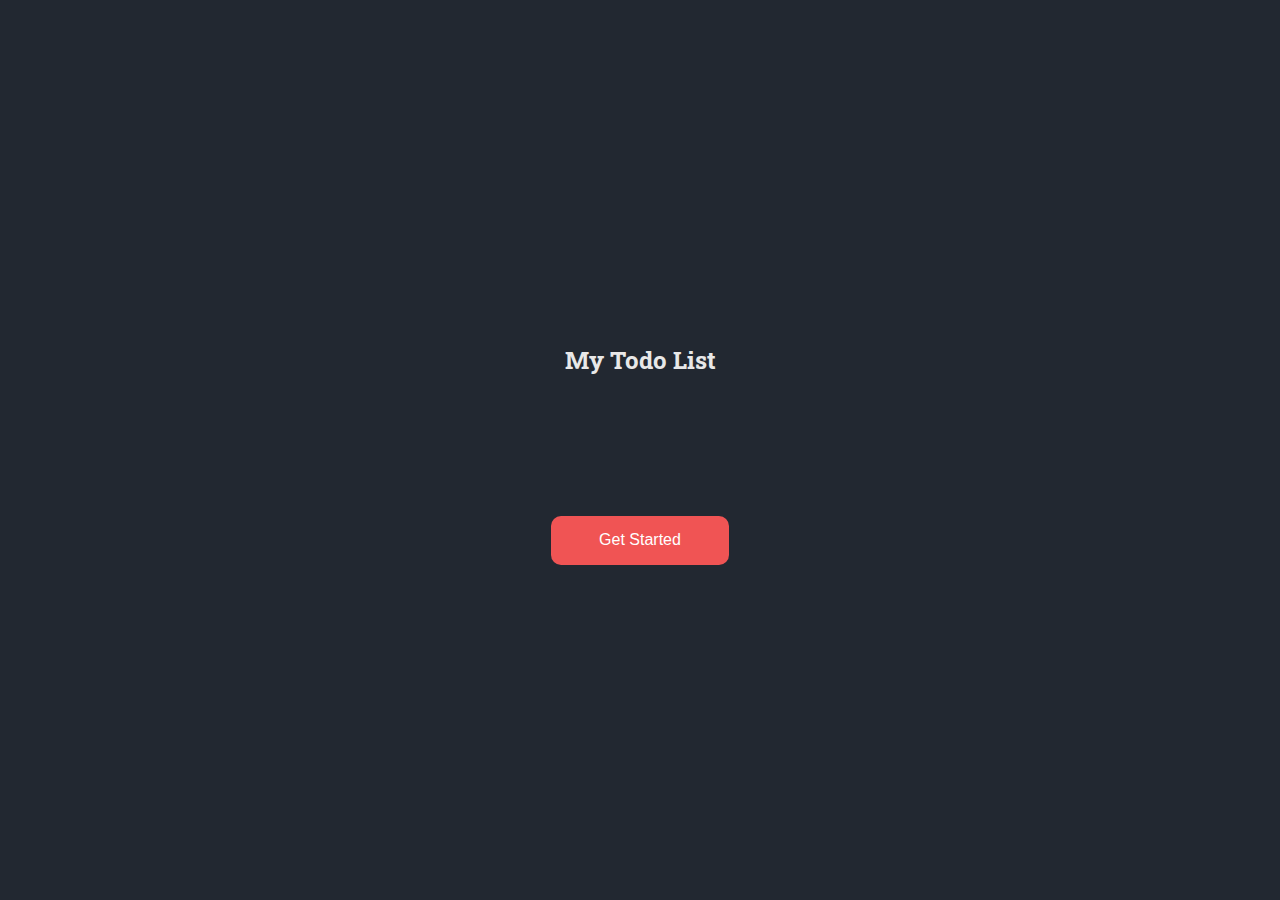
<file: index.html>
<!DOCTYPE html>
<html lang="en">
<head>
    <meta charset="UTF-8">
    <meta name="viewport" content="width=device-width, initial-scale=1.0">
    <title>My Todo List</title>
    <link rel="stylesheet" href="styles/index.css">
    <link rel="stylesheet"
  href="https://fonts.googleapis.com/css?family=Roboto+Slab">
</head>
<body>
    <div class="body-container">
        <div class="paragraph-container">
            <p>My Todo List</p>
        </div>
        <div class="button-container">
            <button><a href="home.html">Get Started</a></button>
        </div>
    </div>
 
</body>
</html>
</file>
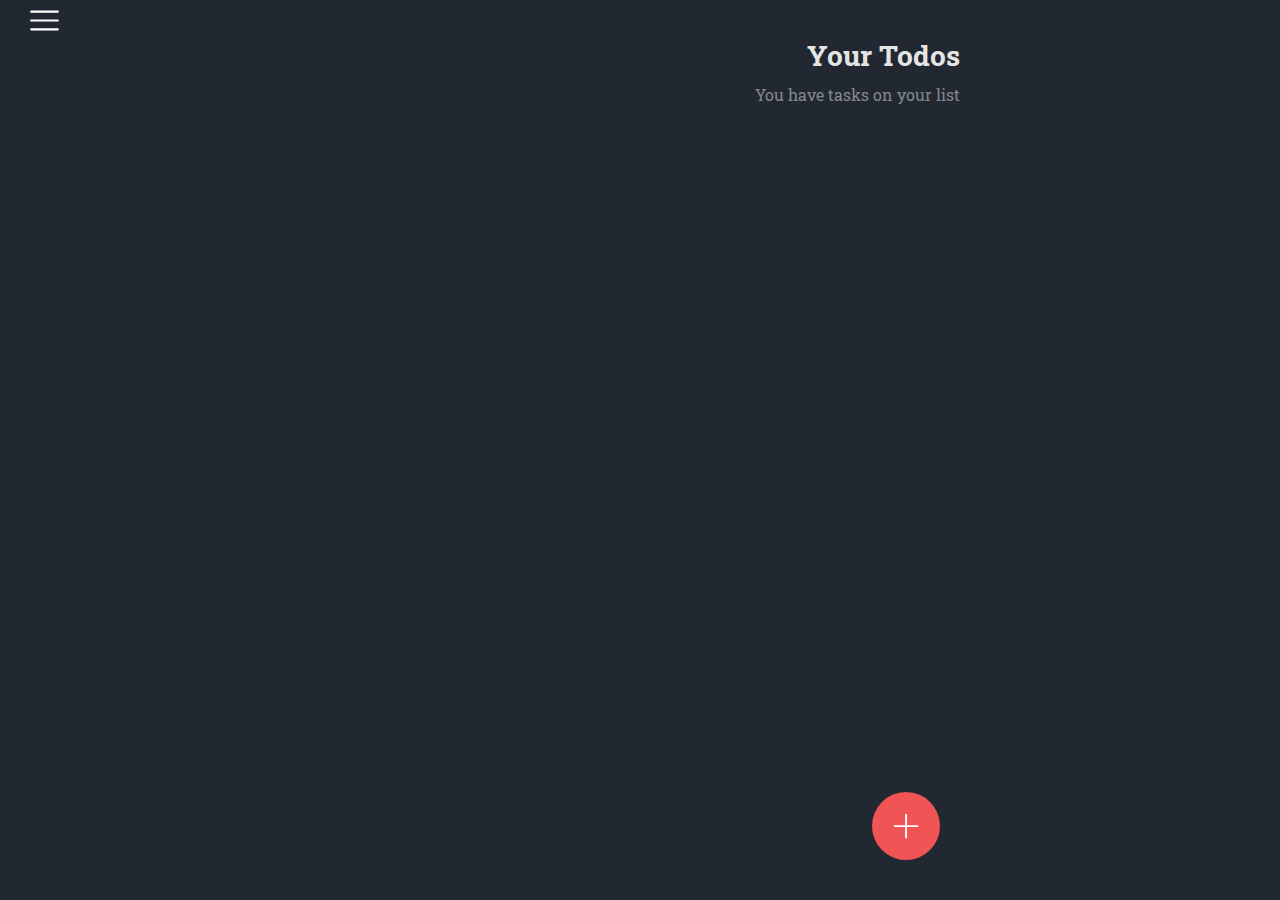
<file: home.html>
<!DOCTYPE html>
<html lang="en">

<head>
    <meta charset="UTF-8">
    <meta name="viewport" content="width=device-width, initial-scale=1.0">
    <title>My Todo List</title>
    <link rel="stylesheet" href="styles/home.css">
    <link rel="stylesheet" href="styles/new.css">
    <link rel="stylesheet" href="https://use.fontawesome.com/releases/v5.15.1/css/all.css"
        integrity="sha384-vp86vTRFVJgpjF9jiIGPEEqYqlDwgyBgEF109VFjmqGmIY/Y4HV4d3Gp2irVfcrp" crossorigin="anonymous">
    <link rel="stylesheet" href="https://fonts.googleapis.com/css?family=Roboto+Slab">
</head>

<body id="body">
    <div class="header-1">
        <svg width="29" height="21"  id="menu" viewBox="0 0 29 21" fill="none">
            <path fill-rule="evenodd" clip-rule="evenodd" d="M1.30001 0.600006C1.00827 0.600006 0.728485 0.715899 0.522195 0.922189C0.315905 1.12848 0.200012 1.40827 0.200012 1.70001C0.200012 1.99174 0.315905 2.27153 0.522195 2.47782C0.728485 2.68411 1.00827 2.80001 1.30001 2.80001H27.7C27.9917 2.80001 28.2715 2.68411 28.4778 2.47782C28.6841 2.27153 28.8 1.99174 28.8 1.70001C28.8 1.40827 28.6841 1.12848 28.4778 0.922189C28.2715 0.715899 27.9917 0.600006 27.7 0.600006H1.30001ZM0.200012 10.5C0.200012 10.2083 0.315905 9.92848 0.522195 9.72219C0.728485 9.5159 1.00827 9.40001 1.30001 9.40001H27.7C27.9917 9.40001 28.2715 9.5159 28.4778 9.72219C28.6841 9.92848 28.8 10.2083 28.8 10.5C28.8 10.7917 28.6841 11.0715 28.4778 11.2778C28.2715 11.4841 27.9917 11.6 27.7 11.6H1.30001C1.00827 11.6 0.728485 11.4841 0.522195 11.2778C0.315905 11.0715 0.200012 10.7917 0.200012 10.5ZM0.200012 19.3C0.200012 19.0083 0.315905 18.7285 0.522195 18.5222C0.728485 18.3159 1.00827 18.2 1.30001 18.2H27.7C27.9917 18.2 28.2715 18.3159 28.4778 18.5222C28.6841 18.7285 28.8 19.0083 28.8 19.3C28.8 19.5917 28.6841 19.8715 28.4778 20.0778C28.2715 20.2841 27.9917 20.4 27.7 20.4H1.30001C1.00827 20.4 0.728485 20.2841 0.522195 20.0778C0.315905 19.8715 0.200012 19.5917 0.200012 19.3Z" fill="white"/>
            </svg>
    </div>
    <div class="body-container-1" id="body1">
        <div class="paragraph-container-1">
            <p class="paragraph-heading-1">Your Todos</p>
            <p class="paragraph-heading-2" id="pheading2">You have<span id="countValue"></span> tasks on your list</p>
        </div>
        <div class="inbox-container" id="inboxcontainer">
        </div>
        <div class="footer-1">
            <div class="create-task-button" id="createbutton">
                <svg  id="plus" width="26" height="26" viewBox="0 0 26 26" fill="none">
                    <path d="M25.25 12.125V14H14V25.25H12.125V14H0.875V12.125H12.125V0.875H14V12.125H25.25Z" fill="white"/>
                    </svg>
            </div>
        </div>
    </div>
    <!-- second-page -->
    <div class="body-container-2" id="body2">
        <div class="header-2">
            <svg id="close" width="33" height="33" viewBox="0 0 33 33" fill="none">
                <path d="M24.75 8.25L8.25 24.75" stroke="white" stroke-width="2" stroke-linecap="round" stroke-linejoin="round"/>
                <path d="M8.25 8.25L24.75 24.75" stroke="white" stroke-width="2" stroke-linecap="round" stroke-linejoin="round"/>
            </svg>
        </div>
        <div class="paragraph-container-2">
            <p class="add-paragraph-1">Add A Task</p>
            <p class="add-paragraph-2">Descibe your task</p>
        </div>
        <div class="textbox-container">
            <textarea name="" id="textarea" placeholder="What do you need to do?"></textarea>
        </div>
        <div class="datebox-container">
            <p class="datebox-paragraph">Due Date</p>
            <input type="date" id="date">
        </div>
        <div class="footer-2-container">
            <div class="footer-2">
                <button class="add-button" id="addbutton">Add Todo</button>
            </div>
        </div>

    </div>
    <!-- third-page -->
    <div class="body-container-3" id="body3">
        <div class="header-3">
            <svg id="closer" width="33" height="33" viewBox="0 0 33 33" fill="none">
                <path d="M24.75 8.25L8.25 24.75" stroke="white" stroke-width="2" stroke-linecap="round" stroke-linejoin="round"/>
                <path d="M8.25 8.25L24.75 24.75" stroke="white" stroke-width="2" stroke-linecap="round" stroke-linejoin="round"/>
                </svg>
        </div>
        <div class="list-container">
            <p class="list-paragraph" id="list1">
                New List
            </p>
            <p class="list-paragraph" id="list2">
                Contact us
            </p>
        </div>
    </div>
    <script src="index.js"></script>
</body>

</html>
</file>
<file: styles/index.css>
html{
    font-size: 16px;
}
body{
    margin: 0;
    padding: 0;
    height: 100vh;
    background-color: #222831;
    display: flex;
    justify-content: center;
    align-items: center;
    font-family: "Roboto Slab", sans-serif;
}
p{
    color: #e8e8e8;
    font-size: 1.5rem;
    font-weight: 700;
}
button{
    border: 1px solid transparent;
    outline: 0;
    background-color: #f05454;
    border-radius: 10px;
    width: 100%;
    height: 49px;
}
.body-container{
    display: grid;
    grid-template-rows: 20vh 20vh;
}
.paragraph-container{
     display: flex;
     justify-content: center;
     align-items: center;
}
.button-container{
    display: flex;
    justify-content: center;
    align-items: center;
    width: 178px;
}
button a{
    font-size: 1rem;
    color: #ffffff;
    font-style: bold;
    text-decoration: none;
}
button:hover{
    border: 1px solid transparent;
    outline: 0;
    background-color: #f05454;
    transform: scale(1.1);
    transition: 1.5s;

}

button:focus{
    border: 1px solid transparent;
    outline: 0;
    background-color: #f05454;
    transform: scale(1.1);
    transition: 1.5s;

}
</file>
<file: styles/home.css>
html {
    font-size: 16px;
}

body {
    margin: 0;
    padding: 0;
    height: 100vh;
    background-color: #222831;
    font-family: "Roboto Slab", sans-serif;
    position: relative;
}
/* extra small devices */
@media only screen and (max-width: 575.98px) {
    body{
        display: block;
    }
}
/* Small devices (landscape phones, 576px and up) */
@media only screen and (min-width: 576px) and (max-width: 767.98px) {
    body{
        display: block;
    }
}

/* // Medium devices (tablets, 768px and up) */
@media only screen and (min-width: 768px) and (max-width: 991.98px) {
    body{
        display: flex;
        justify-content: center;
    }
}

/* Large devices (desktops, 992px and up) */
@media only screen and (min-width: 992px) and (max-width: 1199.98px) {
    body{
        display: flex;
        justify-content: center;
    }
}

/* // Extra large devices (large desktops, 1200px and up) */
@media only screen and (min-width: 1200px) {
    body{
        display: flex;
        justify-content: center;
    }
}
.header-1{
    position: absolute;
    top: 10px;
    left: 30px;
}
.body-container-1 {
    display: grid;
    position: relative;

}
/* extra small devices */
@media only screen and (max-width: 575.98px) {
    .body-container-1{
        margin: 20px;
        height: 100vh;
        grid-template-rows: 20vh  auto 20vh;


    }
}
/* Small devices (landscape phones, 576px and up) */
@media only screen and (min-width: 576px) and (max-width: 767.98px) {
    .body-container-1{
        margin: 20px;
        height: 100vh;
        grid-template-rows: 20vh  auto 20vh;
    }
}

/* // Medium devices (tablets, 768px and up) */
@media only screen and (min-width: 768px) and (max-width: 991.98px) {
    .body-container-1{
        width: 50%;
        margin: 20px;
        grid-template-rows: 10vh 20vh auto 10vh;

    }
}

/* Large devices (desktops, 992px and up) */
@media only screen and (min-width: 992px) and (max-width: 1199.98px) {
    .body-container-1{
        width: 50%;
        margin: 20px;
        grid-template-rows: 10vh 20vh auto 10vh;

    }
}

/* // Extra large devices (large desktops, 1200px and up) */
@media only screen and (min-width: 1200px) {
    .body-container-1{
        width: 50%;
        margin: 20px;
        grid-template-rows: 10vh 20vh auto 10vh;

    }
}
#menu {
    font-size: 2rem;
    color: #ffffff;
}

.paragraph-container-1 {
    display: flex;
    flex-direction: column;
    justify-content: center;
    align-items: flex-end;
}

.paragraph-heading-1 {
    font-weight: 700;
    color: #e5e5e5;
    font-size: 1.75rem;
    margin-bottom: 0;
}

.paragraph-heading-2 {
    color: rgba(255, 255, 255, 0.45);
    font-style: normal;
    font-size: 1rem;
    margin-top: 0;
}
#pheading2{
    margin-top: 10px;
}
.inbox-box {
    border-radius: 10px;
    border: 1px solid transparent;
    box-shadow: 0px 4px 4px rgba(0, 0, 0, 0.1);
    background-color: rgba(48, 71, 94, 0.45);
    display: grid;
    grid-template-columns: 1fr 7fr 2fr;
    grid-template-rows: 35px 35px;
    margin: 5px 0px;
    box-sizing: border-box;
    padding-top: 5px;
    padding-bottom: 10px;
}
/* extra small devices */
@media only screen and (max-width: 575.98px) {
    .inbox-box{
        height: 77px;
    }
}
/* Small devices (landscape phones, 576px and up) */
@media only screen and (min-width: 576px) and (max-width: 767.98px) {
    .inbox-box{
        height: 77px;
    }
}

/* // Medium devices (tablets, 768px and up) */
@media only screen and (min-width: 768px) and (max-width: 991.98px) {
    .inbox-box{
        height: 85px;
    }
}

/* Large devices (desktops, 992px and up) */
@media only screen and (min-width: 992px) and (max-width: 1199.98px) {
    .inbox-box{
        height: 85px;
    }
}

/* // Extra large devices (large desktops, 1200px and up) */
@media only screen and (min-width: 1200px) {
    .inbox-box{
        height: 85px;
    }
}
#trashIcon{
    display: flex;
    justify-content: center;
    align-items: center;
    grid-row: 1 / span 2;
    color: rgb(229, 229, 229,0.27);
}
.inbox-paragraph-1 {
    font-size: 1rem;
    font-weight: 500;
    color: #e5e5e5;
    margin: 0;
}

.inbox-paragraph-2 {
    font-size: 0.875rem;
    font-weight: 500;
    color: #8e8e8e;
    margin: 0;
}

#dateIcon{
    font-size: 0.875rem;
    font-weight: 500;
    color: #8e8e8e;
margin-right: 5px;

}
.circle-button {
    background-color: rgba(255, 255, 255, 0.2);
    height: 22px;
    width: 22px;
    border-radius: 50%;
}

.small-circle-box {
    display: flex;
    justify-content: center;
    align-items: center;
    grid-row: 1/span 2;
}

.small-inbox-box {
    grid-row: 1/2;
    margin-top:10px;
    margin-bottom: 0px;
    margin-left: 5px;
}
.small-inbox-box-2{
    grid-row: 2/2;
    display: flex;
    flex-direction: row;
    align-items: center;
    margin: 0px 5px 0 5px;

}
.create-task-button {
    background-color: #f05454;
    width: 68px;
    height: 68px;
    border-radius: 50%;
    margin: 20px;
    display: flex;
    justify-content: center;
    align-items: center;
}
.create-task-button:focus{
    border: none;
    outline: 0;
    background-color: #f05454;
    transform: scale(1.1);
    transition: 1.5s;

}
.create-task-button:hover{
    border: none;
    outline: 0;
    background-color: #f05454;
    transform: scale(1.1);
    transition: 1.5s;

}
.footer-1 {
    position: absolute;
    bottom: 0;
    right: 0;
}

#plus {
    font-size: 2rem;
    color: #ffffff;

}

.body-container-3 {
    height: 100%;
    position: fixed;
    width: 50%;
    background-color:#30475e;
    z-index: 3;
    top: 0;
    left: 0;
    display: none;
    padding: 20px;
}

#closer{
        color: #ffffff;
        font-size: 2rem;
}
.list-paragraph{
    font-size: 1.125rem;
    font-weight: 700;
    color: #ffffff;
}
.list-container{
    display: flex;
    flex-direction: column;
    height: 50vh;
}
/* extra small devices */
@media only screen and (max-width: 575.98px) {
    .list-container{
        justify-content: center;
    }
}
/* Small devices (landscape phones, 576px and up) */
@media only screen and (min-width: 576px) and (max-width: 767.98px) {
    .list-container{
        justify-content: center;
    }
}

/* // Medium devices (tablets, 768px and up) */
@media only screen and (min-width: 768px) and (max-width: 991.98px) {
    .list-container{
        justify-content: center;
        align-items: center;
    }
}

/* Large devices (desktops, 992px and up) */
@media only screen and (min-width: 992px) and (max-width: 1199.98px) {
    .list-container{
        justify-content: center;
        align-items: center;
    }
}

/* // Extra large devices (large desktops, 1200px and up) */
@media only screen and (min-width: 1200px) {
    .list-container{
        justify-content: center;
        align-items: center;
    }
}
#list2{
    margin-top: 0;
}
</file>
<file: styles/new.css>
.body-container-2{
    height: 100vh;
    display: none;
}
/* extra small devices */
@media only screen and (max-width: 575.98px) {
    .body-container-2{
        margin: 20px;
        grid-template-rows: 10vh 17vh 171px 20vh 10vh auto;

    }
}
/* Small devices (landscape phones, 576px and up) */
@media only screen and (min-width: 576px) and (max-width: 767.98px) {
    .body-container-2{
        margin: 20px;
        grid-template-rows: 10vh 17vh 171px 20vh 10vh auto;

    }
}

/* // Medium devices (tablets, 768px and up) */
@media only screen and (min-width: 768px) and (max-width: 991.98px) {
    .body-container-2{
        width: 50%;
        margin: 20px;
        grid-template-rows: 10vh 15vh 171px 20vh 10vh auto;

    }
}

/* Large devices (desktops, 992px and up) */
@media only screen and (min-width: 992px) and (max-width: 1199.98px) {
    .body-container-2{
        width: 50%;
        margin: 20px;
        grid-template-rows: 10vh 15vh 171px 20vh 10vh auto;

    }
}

/* // Extra large devices (large desktops, 1200px and up) */
@media only screen and (min-width: 1200px) {
    .body-container-2{
        width: 50%;
        margin: 20px;
        grid-template-rows: 10vh 15vh 171px 20vh 10vh auto;

    }
}
.header-2{
    display: flex;
    justify-content: flex-end;
    align-items: center;
}
#close{
    color: #ffffff;
    font-size: 2rem;
}
.add-paragraph-1{
    font-weight: 700;
    font-size: 1.5rem;
    color: #ffffff;
}
.add-paragraph-2{
    font-weight: 400;
    color: rgb(255, 255, 255,0.9);
}
/* extra small devices */
@media only screen and (max-width: 575.98px) {
    .add-paragraph-2{
        font-size: 0.875rem;
    }
}
/* Small devices (landscape phones, 576px and up) */
@media only screen and (min-width: 576px) and (max-width: 767.98px) {
    .add-paragraph-2{
        font-size: 0.875rem;
    }
}

/* // Medium devices (tablets, 768px and up) */
@media only screen and (min-width: 768px) and (max-width: 991.98px) {
    .add-paragraph-2{
        font-size: 1rem;
    }
}

/* Large devices (desktops, 992px and up) */
@media only screen and (min-width: 992px) and (max-width: 1199.98px) {
    .add-paragraph-2{
        font-size: 1rem;
    }
}

/* // Extra large devices (large desktops, 1200px and up) */
@media only screen and (min-width: 1200px) {
    .add-paragraph-2{
        font-size: 1rem;
    }
}
textarea{
    height: 161px;
    background-color: rgb(232, 232, 232,0.2);
    border-radius: 3px;
    width: 100%;
    border: 1px solid transparent;
    padding: 0;
    color: #ffffff;
    font-weight: 400;
    border: 1px solid transparent;
    outline: 0;
}
/* extra small devices */
@media only screen and (max-width: 575.98px) {
    textarea{
        font-size: 0.875rem;
    }
}
/* Small devices (landscape phones, 576px and up) */
@media only screen and (min-width: 576px) and (max-width: 767.98px) {
    textarea{
        font-size: 0.875rem;
    }
}

/* // Medium devices (tablets, 768px and up) */
@media only screen and (min-width: 768px) and (max-width: 991.98px) {
    textarea{
        font-size: 1rem;
    }
}

/* Large devices (desktops, 992px and up) */
@media only screen and (min-width: 992px) and (max-width: 1199.98px) {
   textarea{
        font-size: 1rem;
    }
}

/* // Extra large devices (large desktops, 1200px and up) */
@media only screen and (min-width: 1200px) {
    textarea{
        font-size: 1rem;
    }
}
textarea:focus{
    border: 1px solid transparent;
    border-radius: 3px;
    outline: 0;
}
textarea::placeholder{
    color: rgb(255, 255, 255,0.28);
    font-size: 0.75;
    font-weight: 400;
    padding: 8px 9px;
}
input[type="date"]{
    height: 53px;
    background-color: rgb(232, 232, 232,0.2);
    border-radius: 3px;
    width: 100%;
    border: 1px solid transparent;
    color: rgb(255, 255, 255,0.28);
    font-weight: 400;
    outline: 0;
    box-sizing: border-box;
    padding: 0px 14px;
}
/* extra small devices */
@media only screen and (max-width: 575.98px) {
    input[type="date"]{
        font-size: 0.875rem;
    }
}
/* Small devices (landscape phones, 576px and up) */
@media only screen and (min-width: 576px) and (max-width: 767.98px) {
    input[type="date"]{
        font-size: 0.875rem;
    }
}

/* // Medium devices (tablets, 768px and up) */
@media only screen and (min-width: 768px) and (max-width: 991.98px) {
    input[type="date"]{
        font-size: 1rem;
    }
}

/* Large devices (desktops, 992px and up) */
@media only screen and (min-width: 992px) and (max-width: 1199.98px) {
    input[type="date"]{
        font-size: 1rem;
    }
}

/* // Extra large devices (large desktops, 1200px and up) */
@media only screen and (min-width: 1200px) {
    input[type="date"]{
        font-size: 1rem;
    }
}
input[type="date"]:focus{
    border: 1px solid transparent;
    border-radius: 3px;
    outline: 0;
}

input[type="date"]::-webkit-calendar-picker-indicator {
    opacity: 0.3;
  }
  
.datebox-paragraph{
    font-weight: 400;
    color: rgb(255, 255, 255,0.9);
}
/* extra small devices */
@media only screen and (max-width: 575.98px) {
    .datebox-paragraph{
        font-size: 0.875rem;
    }
}
/* Small devices (landscape phones, 576px and up) */
@media only screen and (min-width: 576px) and (max-width: 767.98px) {
    .datebox-paragraph{
        font-size: 0.875rem;
    }
}

/* // Medium devices (tablets, 768px and up) */
@media only screen and (min-width: 768px) and (max-width: 991.98px) {
    .datebox-paragraph{
        font-size: 1rem;
    }
}

/* Large devices (desktops, 992px and up) */
@media only screen and (min-width: 992px) and (max-width: 1199.98px) {
    .datebox-paragraph{
        font-size: 1rem;
    }
}

/* // Extra large devices (large desktops, 1200px and up) */
@media only screen and (min-width: 1200px) {
    .datebox-paragraph{
        font-size: 1rem;
    }
}
.add-button{
    background-color: #f05454;
    width: 100%;
    height: 49px;
    outline: 0;
    border-radius: 10px;
    border: 1px solid transparent;
    font-size: 1rem;
    color: #ffffff;
    font-weight: 700;
}
.add-button:hover{
    border: 1px solid transparent;
    outline: 0;
    background-color: #f05454;
    transform: scale(1.1);
    transition: 1.5s;

}
.add-button:focus{
    border: 1px solid transparent;
    outline: 0;
    background-color: #f05454;
    transform: scale(1.1);
    transition: 1.5s;
}
.footer-2{
    width: 178px;
}
.footer-2-container{
    width: 100%;
    display: flex;
    justify-content: center;
    align-items: center;
}
</file>
